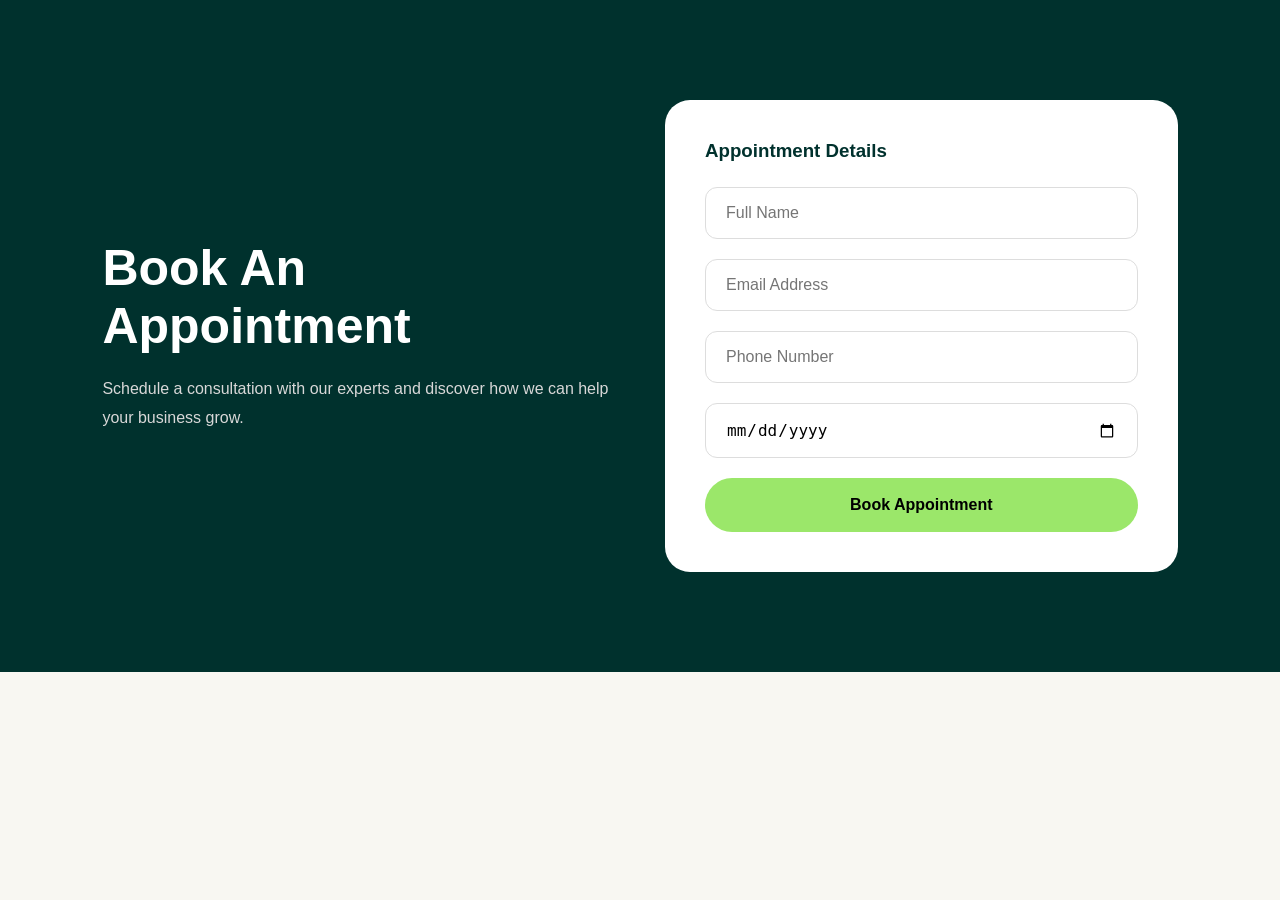
<file: Appointment.html>
<!DOCTYPE html>
<html lang="en">
<head>
    <meta charset="UTF-8">
    <meta name="viewport" content="width=device-width, initial-scale=1.0">
    <title>Appointment form</title>

    <link rel="stylesheet" href="https://cdnjs.cloudflare.com/ajax/libs/font-awesome/6.5.1/css/all.min.css">

    <link rel="stylesheet" href="style.css">

</head>
<body>

    <section class="appointment-section">

        <div class="appointment-wrapper">

            <div class="appointment-content">

                <h2>Book An Appointment</h2>

                <p>
                    Schedule a consultation with our
                    experts and discover how we can
                    help your business grow.
                </p>

            </div>

            <form id="appointmentForm" class="appointment-form">

                <h3>Appointment Details</h3>

                <input
                type="text"
                placeholder="Full Name"
                required>

                <input
                type="email"
                placeholder="Email Address"
                required>

                <input
                type="tel"
                placeholder="Phone Number"
                required>

                <input
                type="date"
                required>

                <button type="submit">
                    Book Appointment
                </button>

            </form>

        </div>

    </section>
    
</body>
</html>
</file>
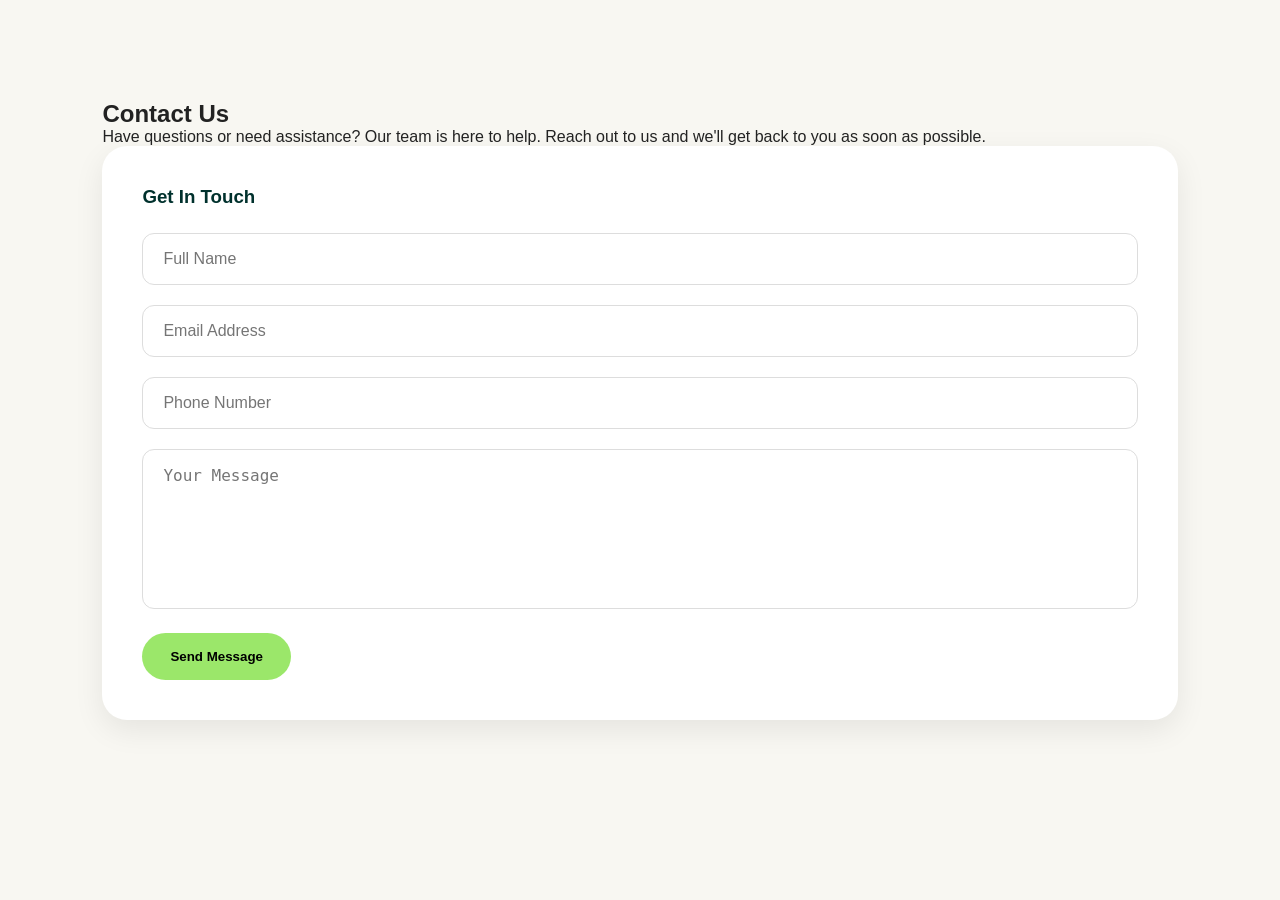
<file: Contact form.html>
<!DOCTYPE html>
<html lang="en">
<head>
    <meta charset="UTF-8">
    <meta name="viewport" content="width=device-width, initial-scale=1.0">
    <title>Contact form</title>
    <link rel="stylesheet" href="https://cdnjs.cloudflare.com/ajax/libs/font-awesome/6.5.1/css/all.min.css">

    <link rel="stylesheet" href="style.css">
</head>
<body>
    
    <section class="contact-section">

        <div class="contact-wrapper">

            <div class="contact-content">

                <h2>Contact Us</h2>

                <p>
                    Have questions or need assistance? Our team is here to help.
                    Reach out to us and we'll get back to you as soon as possible.
                </p>

            </div>

            <form id="contactForm" class="contact-form">

                <h3>Get In Touch</h3>

                <input
                type="text"
                placeholder="Full Name"
                required>

                <input
                type="email"
                placeholder="Email Address"
                required>

                <input
                type="tel"
                placeholder="Phone Number"
                required>

                <textarea
                placeholder="Your Message"
                required></textarea>

                <button type="submit">
                    Send Message
                </button>

            </form>

        </div>

    </section>

</body>
</html>
</file>
<file: style.css>
*{
    margin:0;
    padding:0;
    box-sizing:border-box;
}

body{
    font-family:Arial, sans-serif;
    color:#222;
    background:#f8f7f2;
}

a{
    text-decoration:none;
}

.top-bar{
    background:#9be76a;
    padding:12px 8%;
    display:flex;
    justify-content:space-between;
    align-items:center;
    font-size:14px;
}

.top-left,
.top-right{
    display:flex;
    gap:25px;
    align-items:center;
}

.top-right a{
    color:#000;
}

.hero{
    min-height:100vh;

    background:
    linear-gradient(
    90deg,
    rgba(0,49,45,.95) 0%,
    rgba(0,49,45,.85) 45%,
    rgba(0,49,45,.10) 100%
    ),
    url("https://images.unsplash.com/photo-1522202176988-66273c2fd55f?w=1600");

    background-size:cover;
    background-position:center;

    color:white;
}

header{
    padding:25px 8%;
    display:flex;
    justify-content:space-between;
    align-items:center;
}

.logo{
    font-size:28px;
    font-weight:bold;
}

nav ul{
    list-style:none;
    display:flex;
    gap:30px;
}

nav a{
    color:white;
}

.appointment-btn{
    background:#9be76a;
    color:#000;
    padding:14px 24px;
    border-radius:40px;
    font-weight:bold;
}

.hero-content{
    width:50%;
    padding:90px 8%;
}

.review-box{
    display:inline-block;
    background:rgba(255,255,255,.15);
    padding:10px 20px;
    border-radius:30px;
    margin-bottom:25px;
}

.hero h1{
    font-size:72px;
    line-height:1.1;
    margin-bottom:25px;
}

.hero h1 span{
    color:#9be76a;
}

.hero p{
    max-width:550px;
    line-height:1.8;
}

.hero-buttons{
    display:flex;
    gap:30px;
    align-items:center;
    margin-top:40px;
}


.main-btn{
    background:#9be76a;
    color:#000;
    padding:16px 18px;
    border-radius:40px;
    font-weight:bold;

}

.phone-box{
    display:flex;
    align-items:center;
    gap:15px;
}

.phone-box h4{
    white-space: nowrap;
}

.phone-icon{
    width:55px;
    height:55px;
    border-radius:50%;
    background:#9be76a;
    color:#000;
    display:flex;
    align-items:center;
    justify-content:center;
}

.features{
    padding:120px 8%;
}

.section-heading{
    display:flex;
    justify-content:space-between;
    margin-bottom:60px;
    gap:60px;
}

.section-heading h2{
    font-size:52px;
    max-width:600px;
    margin-top:15px;
}

.feature-grid{
    display:grid;
    grid-template-columns:repeat(3,1fr);
    gap:30px;
}

.feature-card{
    padding:40px;
    border-radius:25px;
}

.feature-card i{
    font-size:35px;
    margin-bottom:25px;
}

.feature-card h3{
    margin-bottom:15px;
}

.feature-card p{
    line-height:1.8;
    margin-bottom:25px;
}

.white{
    background:white;
}

.green{
    background:#9be76a;
}

.dark{
    background:#00312d;
    color:white;
}

.dark a{
    color:white;
}

.about{
    padding:120px 8%;
    display:grid;
    grid-template-columns:1fr 1fr;
    gap:70px;
}

.large-img{
    width:100%;
    border-radius:20px;
}

.bottom-images{
    display:grid;
    grid-template-columns:200px 1fr;
    gap:20px;
    margin-top:20px;
}

.bottom-images img{
    width:100%;
    border-radius:20px;
}

.works-box{
    background:#9be76a;
    border-radius:20px;
    display:flex;
    flex-direction:column;
    justify-content:center;
    align-items:center;
}

.about-content h2{
    font-size:52px;
    margin:15px 0 25px;
}

.about-content p{
    line-height:1.9;
}

.about-action{
    display:flex;
    align-items:center;
    gap:30px;
    margin:35px 0;
}

.ceo{
    display:flex;
    align-items:center;
    gap:12px;
}

.ceo img{
    width:55px;
    height:55px;
    border-radius:50%;
}

.stats{
    display:grid;
    grid-template-columns:1fr 1fr;
    gap:20px;
}

.stat-card{
    background:white;
    padding:35px;
    border-radius:20px;
}

.stat-card h2{
    font-size:60px;
}

.skills{
    display:flex;
    flex-wrap:wrap;
    gap:10px;
    margin-top:20px;
}

.skills span{
    background:#f1f1f1;
    padding:8px 15px;
    border-radius:20px;
}

/* CONTACT SECTION */

.contact-section{
    padding:100px 8%;
    background:#f8f7f2;
}

.contact-container{
    max-width:1200px;
    margin:auto;
    display:grid;
    grid-template-columns:1fr 1fr;
    gap:50px;
}

.contact-info h2{
    font-size:48px;
    margin-bottom:20px;
    color:#00312d;
}

.contact-info p{
    line-height:1.8;
    color:#666;
}

.contact-form{
    background:white;
    padding:40px;
    border-radius:25px;
    box-shadow:0 10px 30px rgba(0,0,0,.08);
}

.contact-form h3{
    margin-bottom:25px;
    color:#00312d;
}

.contact-form input,
.contact-form textarea{
    width:100%;
    padding:16px 20px;
    margin-bottom:20px;
    border:1px solid #ddd;
    border-radius:12px;
    font-size:16px;
    outline:none;
    transition:.3s;
}

.contact-form textarea{
    min-height:160px;
    resize:none;
}

.contact-form input:focus,
.contact-form textarea:focus{
    border-color:#9be76a;
}

.contact-form button{
    background:#9be76a;
    color:#000;
    border:none;
    padding:16px 28px;
    border-radius:50px;
    cursor:pointer;
    font-weight:bold;
    transition:.3s;
}

.contact-form button:hover{
    transform:translateY(-2px);
}

/* APPOINTMENT SECTION */

.appointment-section{
    padding:100px 8%;
    background:#00312d;
}

.appointment-wrapper{
    max-width:1100px;
    margin:auto;
    display:grid;
    grid-template-columns:1fr 1fr;
    gap:50px;
    align-items:center;
}

.appointment-content{
    color:white;
}

.appointment-content h2{
    font-size:50px;
    margin-bottom:20px;
}

.appointment-content p{
    line-height:1.8;
    color:#d8d8d8;
}

.appointment-form{
    background:white;
    padding:40px;
    border-radius:25px;
}

.appointment-form h3{
    margin-bottom:25px;
    color:#00312d;
}

.appointment-form input{
    width:100%;
    padding:16px 20px;
    margin-bottom:20px;
    border:1px solid #ddd;
    border-radius:12px;
    font-size:16px;
    outline:none;
    transition:.3s;
}

.appointment-form input:focus{
    border-color:#9be76a;
}

.appointment-form button{
    width:100%;
    border:none;
    background:#9be76a;
    padding:18px;
    border-radius:50px;
    cursor:pointer;
    font-size:16px;
    font-weight:bold;
    transition:.3s;
}

.appointment-form button:hover{
    transform:translateY(-2px);
}

@media(max-width:768px){

    .contact-container,
    .appointment-wrapper{
        grid-template-columns:1fr;
    }

    .contact-info h2,
    .appointment-content h2{
        font-size:36px;
    }

    .contact-form,
    .appointment-form{
        padding:30px;
    }
}

/* FOOTER */

.footer{
    background:#00312d;
    color:white;
    margin-top:100px;
}

.footer-container{
    display:grid;
    grid-template-columns:2fr 1fr 1fr 1.5fr;
    gap:50px;
    padding:80px 8%;
}

.footer-logo{
    font-size:28px;
    font-weight:bold;
    margin-bottom:20px;
}

.footer-column p{
    line-height:1.8;
}

.footer-column h3{
    margin-bottom:25px;
}

.footer-column ul{
    list-style:none;
}

.footer-column ul li{
    margin-bottom:15px;
}

.footer-column a{
    color:#d8d8d8;
    transition:.3s;
}

.footer-column a:hover{
    color:#9be76a;
}

.footer-socials{
    display:flex;
    gap:15px;
    margin-top:25px;
}

.footer-socials a{
    width:42px;
    height:42px;
    border-radius:50%;
    background:rgba(255,255,255,.1);
    display:flex;
    align-items:center;
    justify-content:center;
}

.newsletter{
    margin:0 8%;
    background:#9be76a;
    color:#000;
    padding:35px;
    border-radius:20px;
    display:flex;
    justify-content:space-between;
    align-items:center;
}

.newsletter form{
    display:flex;
    gap:10px;
}

.newsletter input{
    padding:15px;
    width:280px;
    border:none;
    border-radius:50px;
    outline:none;
}

.newsletter button{
    padding:15px 25px;
    border:none;
    border-radius:50px;
    background:#00312d;
    color:white;
    cursor:pointer;
}

.footer-bottom{
    border-top:1px solid rgba(255,255,255,.1);
    margin-top:60px;
    padding:25px 8%;
    display:flex;
    justify-content:space-between;
    align-items:center;
}

.footer-bottom div{
    display:flex;
    gap:20px;
}

.footer-bottom a{
    color:#d8d8d8;
}

@media(max-width:992px){

    .footer-container{
        grid-template-columns:1fr 1fr;
    }

    .newsletter{
        flex-direction:column;
        gap:20px;
        text-align:center;
    }
}

@media(max-width:768px){

    .footer-container{
        grid-template-columns:1fr;
    }

    .footer-bottom{
        flex-direction:column;
        gap:15px;
        text-align:center;
    }

    .newsletter form{
        flex-direction:column;
        width:100%;
    }

    .newsletter input{
        width:100%;
    }
}
@media(max-width:992px){

    .hero-content{
        width:100%;
    }

    .hero h1{
        font-size:50px;
    }

    .feature-grid,
    .about{
        grid-template-columns:1fr;
    }

    .section-heading{
        flex-direction:column;
    }

    header{
        flex-direction:column;
        gap:20px;
    }

    nav ul{
        flex-wrap:wrap;
        justify-content:center;
    }
}

@media(max-width:768px){

    .top-bar{
        flex-direction:column;
        gap:10px;
    }

    .top-left,
    .top-right{
        flex-wrap:wrap;
        justify-content:center;
    }

    .hero-buttons{
        flex-direction:column;
        align-items:flex-start;
    }

    .bottom-images{
        grid-template-columns:1fr;
    }

    .stats{
        grid-template-columns:1fr;
    }

    .hero h1{
        font-size:42px;
    }

    .section-heading h2,
    .about-content h2{
        font-size:38px;
    }
}
</file>
